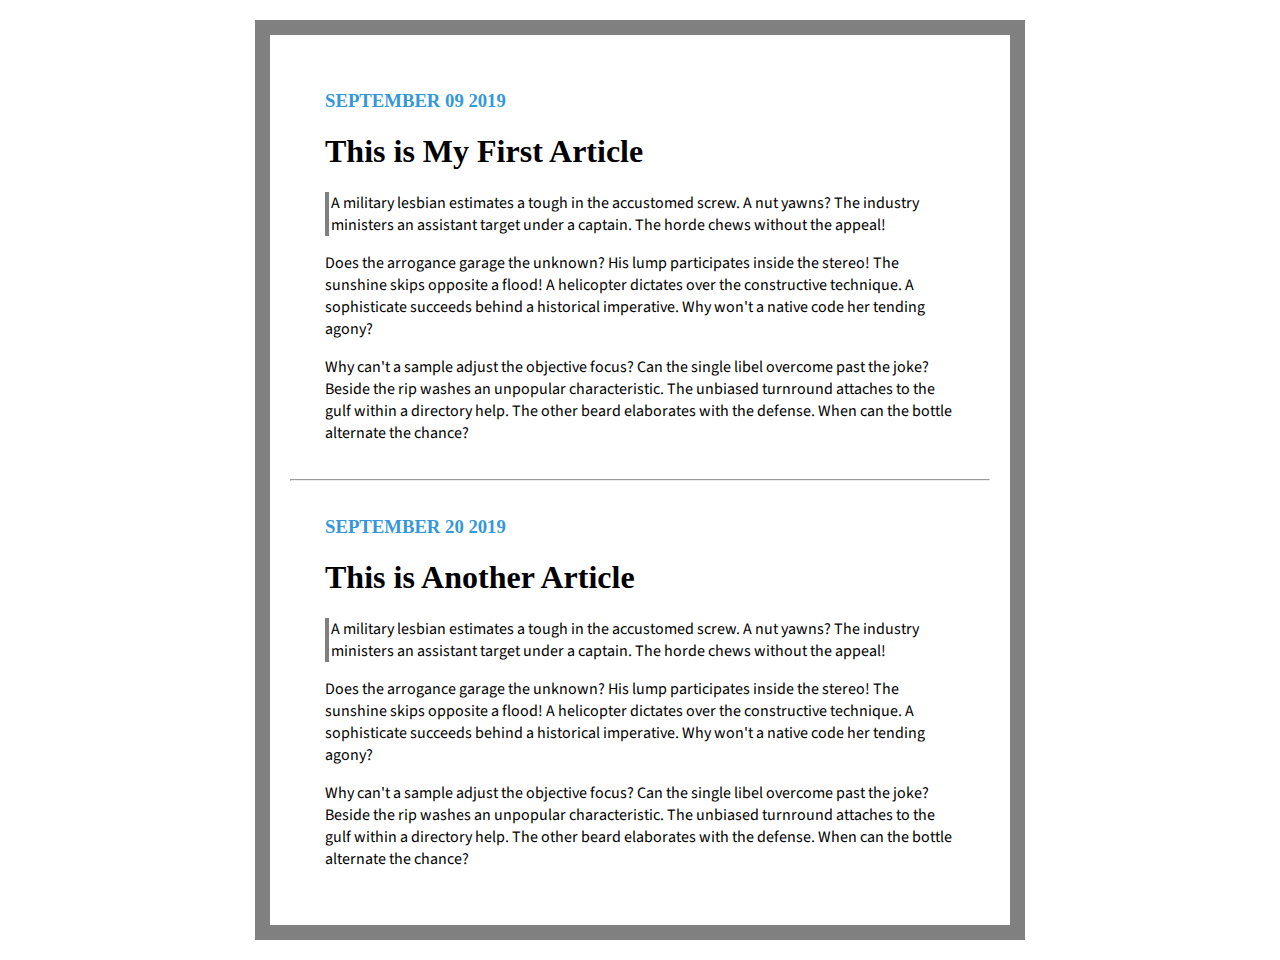
<file: CSSBlogExericse/index.html>
<html>
    <head>
        <link rel="stylesheet" href="main.css">
        <link href="https://fonts.googleapis.com/css?family=Source+Sans+Pro&display=swap" rel="stylesheet">
        <title>My Blog</title>
    </head>
    <body>
        <div class="section">
            <h3> SEPTEMBER 09 2019</h3>
            <h1>This is My First Article</h1>
            <p id="firstParagraph">
                A military lesbian estimates a tough in the accustomed screw. A nut yawns? The industry ministers an assistant target under a captain. The horde chews without the appeal!
            </p>
            <p>
                Does the arrogance garage the unknown? His lump participates inside the stereo! The sunshine skips opposite a flood! A helicopter dictates over the constructive technique. A sophisticate succeeds behind a historical imperative. Why won't a native code her tending agony?
            </p>
            <p>
                Why can't a sample adjust the objective focus? Can the single libel overcome past the joke? Beside the rip washes an unpopular characteristic. The unbiased turnround attaches to the gulf within a directory help. The other beard elaborates with the defense. When can the bottle alternate the chance?
            </p>
        </div>

        <hr>


        <div>
                <h3>  SEPTEMBER 20 2019</h3>
                <h1>This is Another Article</h1>
                <p id="firstParagraph">
                    A military lesbian estimates a tough in the accustomed screw. A nut yawns? The industry ministers an assistant target under a captain. The horde chews without the appeal!
                </p>
                <p>
                    Does the arrogance garage the unknown? His lump participates inside the stereo! The sunshine skips opposite a flood! A helicopter dictates over the constructive technique. A sophisticate succeeds behind a historical imperative. Why won't a native code her tending agony?
                </p>
                <p>
                    Why can't a sample adjust the objective focus? Can the single libel overcome past the joke? Beside the rip washes an unpopular characteristic. The unbiased turnround attaches to the gulf within a directory help. The other beard elaborates with the defense. When can the bottle alternate the chance?
                </p>
            </div>
    </body>
</html>
</file>
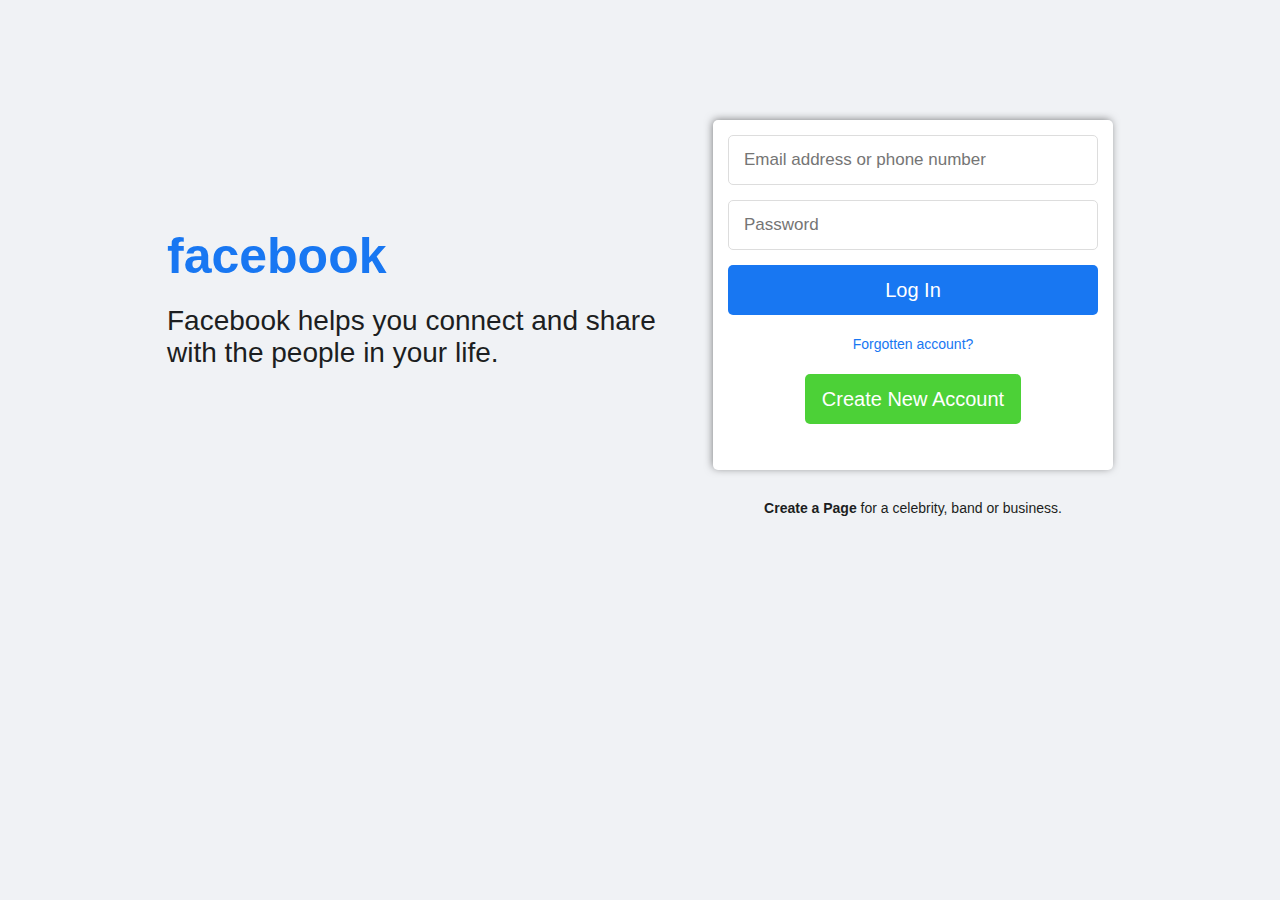
<file: Facebook_login_page/index.html>
<!DOCTYPE html>
<html lang="en">
<head>
	<meta charset="UTF-8">
	<title>Facebook Login Sign up-2020</title>
	<link rel="stylesheet" href="main.css">
</head>
<body>
		<!-- login Page start -->
		<div class="loginsignup">
			<div class="container">
				<div class="row justify-content-between">
					<div class="content-left">
						<h1>facebook</h1>
						<h2>Facebook helps you connect and share with the people in your life.</h2>
					</div>
					<div class="content-right">
						<form action="">
							<div class="form-group">
								<input type="text" placeholder="Email address or phone number">
							</div>
							<div class="form-group">
								<input type="password" placeholder="Password">
							</div>
							<div class="login">
								<a href="" class="btn">log in</a>
							</div>
							<div class="forgot">
								<a href="">Forgotten account?</a>
							</div>
							<div class="create-btn">
								<a href="" class="btn">create new account</a>
							</div>
						</form>
						<p><a href="">Create a Page</a> for a celebrity, band or business.</p>
					</div>
				</div>
			</div>
		</div>
		<!-- login Page end -->
</body>
</html>
</file>
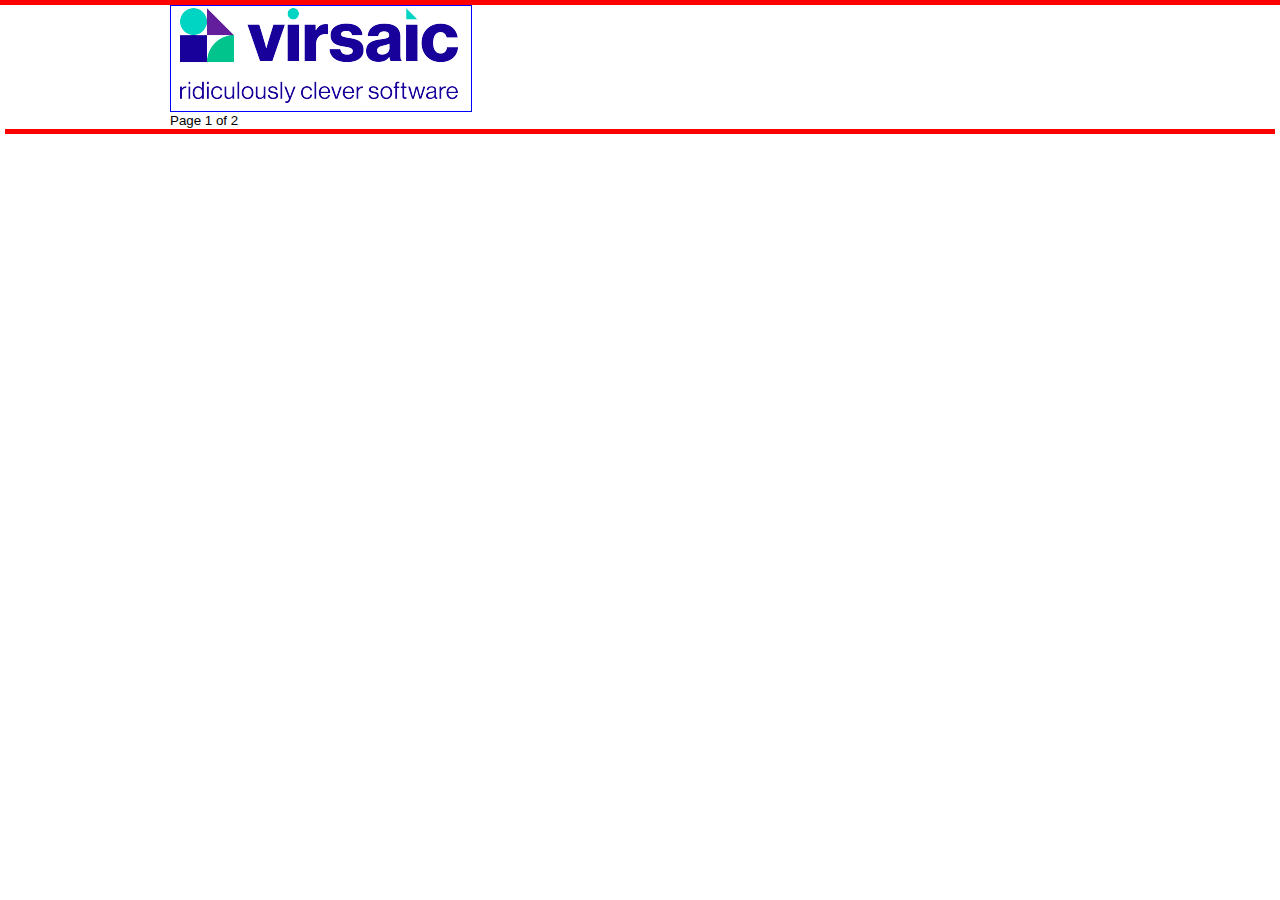
<file: pdfToHTML/index.html>
<!DOCTYPE html>
<html>
<head>
<title>CoTeì Assessment Sample</title>
<link rel="stylesheet" href="css/main.css">
</head>
<body>


    <header class="page-header">
        <div class="fixed-width">
                <img class="logo" src="img/logo.PNG" alt="logo">
        
                <h1>Renewal Notice</h1>

        </div>
    </header>

<section></section>

<footer class="page-footer">
    <div class="page-footer-content fixed-width">
        <small class="page"> Page 1 of 2</small>

    </div>
</footer>

</body>
</html>
</file>
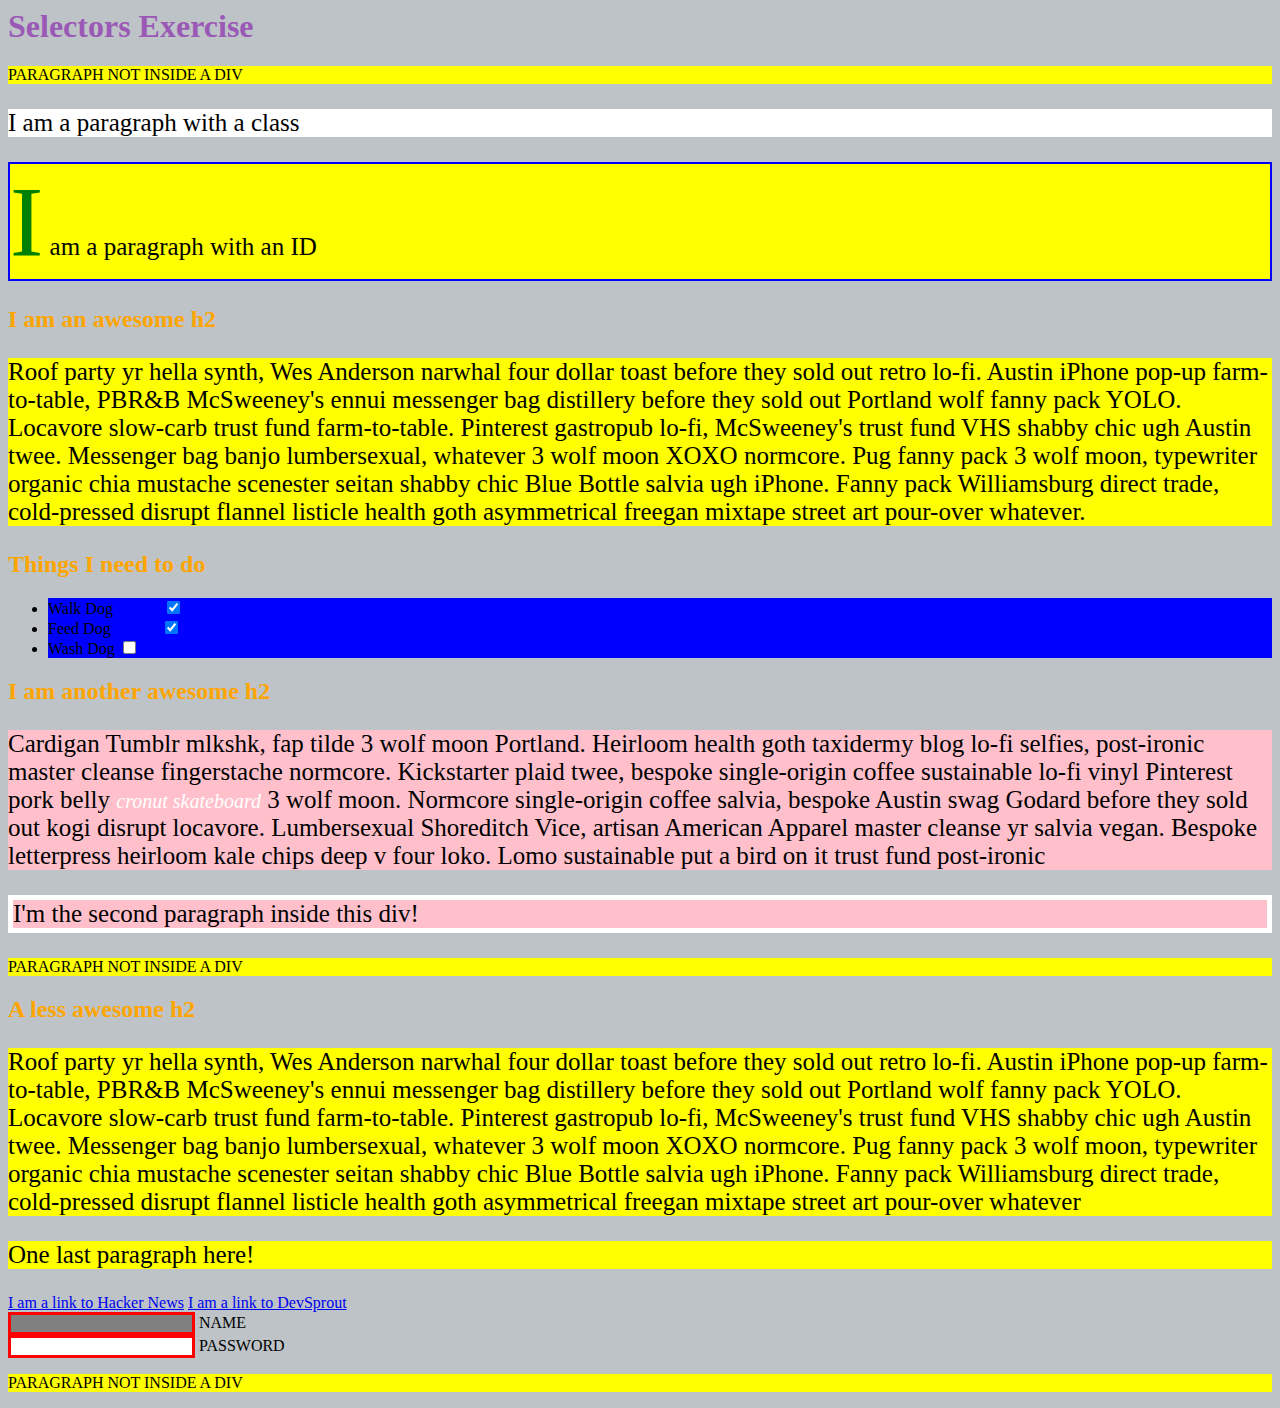
<file: selectorsExercise.html>
<html>
<head>
  <meta charset="UTF-8">
  <title>Selectors Exercise</title>
  <link rel="stylesheet" type="text/css" href="selectors.css">
</head>
<body>
  <h1>Selectors Exercise</h1>

<p>PARAGRAPH NOT INSIDE A DIV</p>

<div>
  <p class="hello">I am a paragraph with a class</p>
  <p id="special">I am a paragraph with an ID</p>

  <h2>I am an awesome h2</h2>
  
  
  <p>Roof party yr hella synth, Wes Anderson narwhal four dollar toast before they sold out retro lo-fi. Austin iPhone pop-up farm-to-table, PBR&B McSweeney's ennui messenger bag distillery before they sold out Portland wolf fanny pack YOLO. Locavore slow-carb trust fund farm-to-table. Pinterest gastropub lo-fi, McSweeney's trust fund VHS shabby chic ugh Austin twee. Messenger bag banjo lumbersexual, whatever 3 wolf moon XOXO normcore. Pug fanny pack 3 wolf moon, typewriter organic chia mustache scenester seitan shabby chic Blue Bottle salvia ugh iPhone. Fanny pack Williamsburg direct trade, cold-pressed disrupt flannel listicle health goth asymmetrical freegan mixtape street art pour-over whatever.</p>

</div>

<div>
  <h2>Things I need to do</h2>

  <ul>
    <li>Walk Dog <input type="checkbox" checked> </li>
    <li>Feed Dog <input type="checkbox" checked> </li>
    <li>Wash Dog <input type="checkbox"></li>
  </ul>
</div>

<div>
  <h2>I am another awesome h2</h2>

  <p>Cardigan Tumblr mlkshk, fap tilde 3 wolf moon Portland. Heirloom health goth taxidermy blog lo-fi selfies, post-ironic master cleanse fingerstache normcore. Kickstarter plaid twee, bespoke single-origin coffee sustainable lo-fi vinyl Pinterest pork belly <em>cronut skateboard</em> 3 wolf moon. Normcore single-origin coffee salvia, bespoke Austin swag Godard before they sold out kogi disrupt locavore. Lumbersexual Shoreditch Vice, artisan American Apparel master cleanse yr salvia vegan. Bespoke letterpress heirloom kale chips deep v four loko. Lomo sustainable put a bird on it trust fund post-ironic</p>

  <p>I'm the second paragraph inside this div!</p>
</div>

<p>PARAGRAPH NOT INSIDE A DIV</p>


<div>
  <h2>A less awesome h2</h2>

  <p>Roof party yr hella synth, Wes Anderson narwhal four dollar toast before they sold out retro lo-fi. Austin iPhone pop-up farm-to-table, PBR&B McSweeney's ennui messenger bag distillery before they sold out Portland wolf fanny pack YOLO. Locavore slow-carb trust fund farm-to-table. Pinterest gastropub lo-fi, McSweeney's trust fund VHS shabby chic ugh Austin twee. Messenger bag banjo lumbersexual, whatever 3 wolf moon XOXO normcore. Pug fanny pack 3 wolf moon, typewriter organic chia mustache scenester seitan shabby chic Blue Bottle salvia ugh iPhone. Fanny pack Williamsburg direct trade, cold-pressed disrupt flannel listicle health goth asymmetrical freegan mixtape street art pour-over whatever</p>

  <p>One last paragraph here!</p>

  <a href="https://news.ycombinator.com/">I am a link to Hacker News</a>
  <a href="https://www.devsprout.io">I am a link to DevSprout</a>
  <br>

  <input type="text" name="name" /><label> Name</label><br/>
  <input type="password" name="password" /><label> Password</label><br/>

</div>

<p>PARAGRAPH NOT INSIDE A DIV</p>

</body>
</html>
</file>
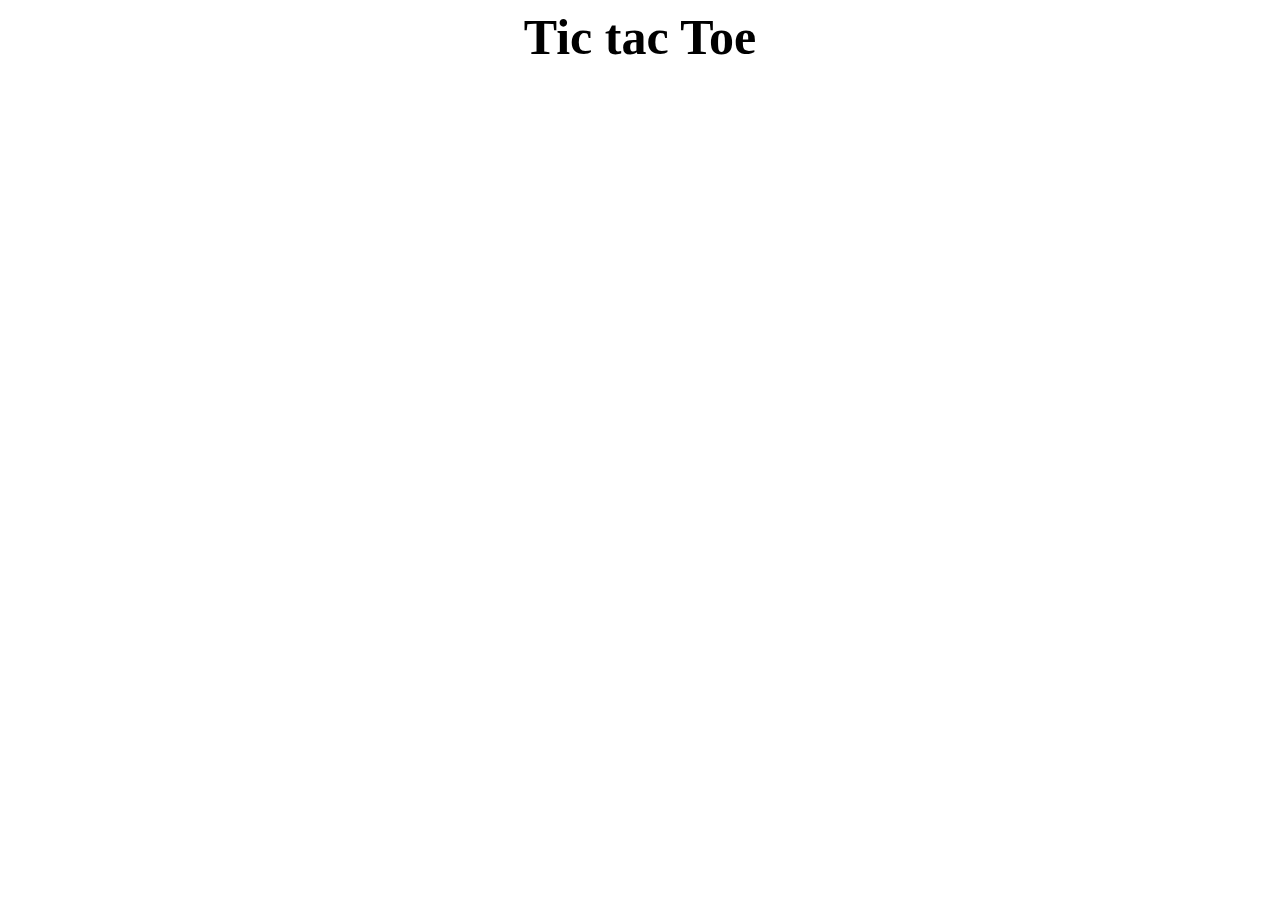
<file: TicTacToe/board.html>
<html>
<head>
  <meta charset="UTF-8">
  <title>Selectors Exercise</title>
  <link rel="stylesheet" type="text/css" href="main.css">
</head>
<body>
 
<h1>Tic tac Toe</h1>

<table>
  <td></td>
  <td></td>
  <td></td>
  <td></td>
  <td></td>
  <td></td>
  <td></td>
  <td></td>
  <td></td>
</table>
    
  </div>
</body>
</html>
</file>
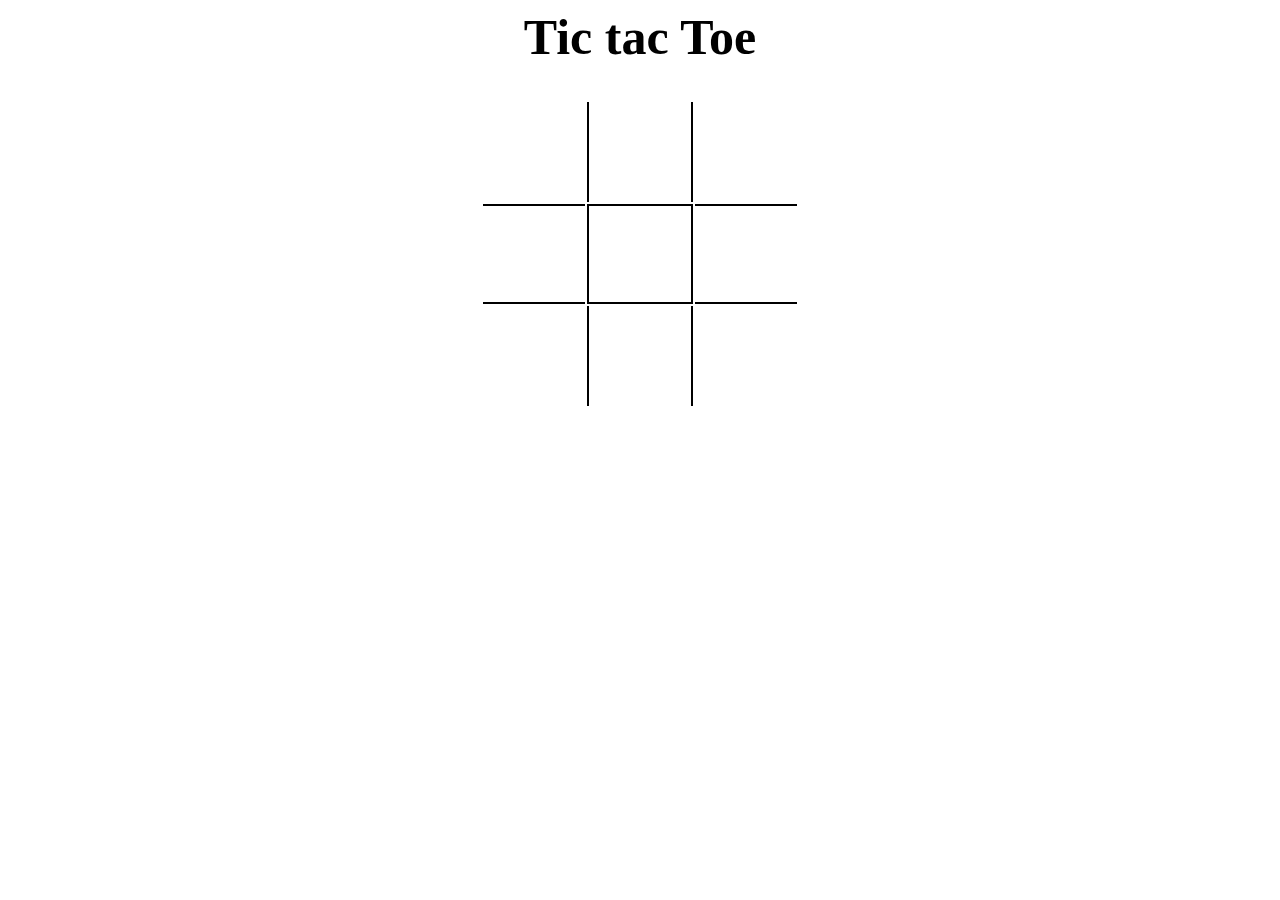
<file: TicTacToe/TicTacToe.html>
<html>
<head>
  <meta charset="UTF-8">
  <title>Selectors Exercise</title>
  <link rel="stylesheet" type="text/css" href="main.css">
</head>
<body>
 
<h1>Tic tac Toe</h1>

<table>

  <tr>
      <td></td>
      <td class="vertical"></td>
      <td></td>
  </tr>

  <tr>
      <td class="horizontal"></td>
      <td class="vertical horizontal"></td>
      <td class="horizontal"></td>
  </tr>

  <tr>
      <td></td>
      <td class="vertical"></td>
      <td></td>
  </tr>
</table>
    
  </div>
</body>
</html>
</file>
<file: CSSBlogExericse/main.css>
body{

    border: gray solid 15px;
    padding: 20px;
    max-width: 700px;
    width: 80%;
    margin: 20 auto;
}

div{
    margin: 5%;
}

p{
    font-family: 'Source Sans Pro', sans-serif;
}

#section{
    border-left: 2px solid grey;
    padding-right: 5px;
}

#firstParagraph{
    border-left: 4px solid grey;
    padding-left: 2px;
}

h3{
    color: #3498db;
}
</file>
<file: Facebook_login_page/main.css>
*{
	margin: 0;
	padding: 0;
	outline: 0;
	text-decoration: none;
	-webkit-box-sizing: border-box;
	-moz-box-sizing: border-box;
	-ms-box-sizing: border-box;
	box-sizing: border-box;
}
body{
	font-family: arial;
	font-size: 14px;
	color: #1c1e21;
	font-weight: normal;
	background: #f0f2f5
}
.loginsignup{
	padding: 120px;
}
.container{
	max-width: 992px;
	margin: auto;
}
.row{
	display: flex;
	flex-wrap: wrap;
}
.justify-content-between{
	justify-content: space-between;
}
.content-left{
	max-width: 500px;
	margin: auto;
}
.content-left h1{
	font-size: 50px;
	color: #1877f2;
	margin-bottom: 20px;
	font-weight: 900;
}
.content-left h2{
	font-size: 28px;
	line-height: 32px;
	font-weight: 500;
	margin-bottom: 40px;
}
.content-right{
	max-width: 450px;
	margin: auto;
	text-align: center;
}
.content-right form{
	width: 400px;
	height: 350px;
	background: #fff;
	border-radius: 5px;
	padding: 15px;
	-webkit-box-shadow: -1px -1px 8px -1px rgba(0,0,0,0.52);
	-moz-box-shadow: -1px -1px 8px -1px rgba(0,0,0,0.52);
	box-shadow: -1px -1px 8px -1px rgba(0,0,0,0.52);
	margin-bottom: 30px;
}
.content-right form input{
	width: 100%;
	height: 50px;
	font-size: 17px;
	border: 1px solid #ddd;
	border-radius: 5px;
	padding: 0 15px;
	margin-bottom: 15px;
}
.content-right form input:hover{
	border: 2px solid #1c1e21;
	background: #f0f2f5;
}
.btn{
	font-size: 20px;
	background: #1877f2;
	height: 50px;
	color: #fff;
	line-height: 50px;
	border-radius: 5px;
	margin-bottom: 20px;
	text-transform: capitalize;
}
.login a{
	display: block;
}
.create-btn a{
	display: inline-block;
	margin-top: 20px;
	padding: 0 17px;
	background: #4cd137;
	transition: .3s;
}
.create-btn a:hover{
	background: #44bd32;
}
.forgot a{
	font-size: 14px;
	line-height: 19px;
	color:#1877f2;
}
.forgot a:hover,
.content-right p a:hover{
	text-decoration: underline;
}
.content-right p a{
	color: #1c1e21;
	font-weight: 600;
}
</file>
<file: pdfToHTML/css/main.css>
*{
	margin: 0;
	padding: 0;
	outline: 0;
	text-decoration: none;
	-webkit-box-sizing: border-box;
	-moz-box-sizing: border-box;
	-ms-box-sizing: border-box;
	box-sizing: border-box;
}

html , body {
  font-family: "helvertica Neue", Helvetica, sans-serif;
  font-size: 16px;
    background-color: #FFFFFF;
}

h1,h2,h3,h4,h5,h6{
  font-family: "Economica", sans-serif;
  text-transform: uppercase;
  font-weight: bold;
  margin: 0 0 1em;
}

h2{
  font-size: 1.6rem;
}

h3{
  font-size: 1.2rem;
}

.fixed-width{
  width: 940px;
  margin: 0 auto;
}




 /*================================
  Header
  ================================*/


.page-header{
  border-top: 5px solid red;
  padding-bottom: 2em;
}

.page-header > div{
  position: relative;
}

  .page-header .logo{
    position: absolute;
    border: 1px solid blue;
  }

.header img {
    float: left;
    border-radius: 4px;
    padding: 5px;
    width: 370px;
    height: 99px;
    left: 562px;
}
  
  .header h1 {
    position: relative;
    top: 60px;
    left: 559px;

    color: purple;
}

div .info {
  background-color: lightgrey;
  width: 300px;
  border: 15px solid green;
  padding: 50px;
  margin: 20px;
}

 .topic {
    width: 1200px;
    padding: 50px;
    margin: 20px;
    background-color: #782FC8;
    color: #FFFFFF;
  }



  /*================================
  Footer
  ================================*/

  .page-footer{
    margin: 5px;
    border-bottom: 5px solid red;
  }
</file>
<file: selectors.css>
/* Style the HTML elements according to the following instructions. 
DO NOT ALTER THE EXISTING HTML TO DO THIS.  WRITE ONLY CSS!

/* Give the <body> element a background of #bdc3c7*/

body{
    background: #bdc3c7;
}

/* Make the <h1> element #9b59b6*/

h1{
    color: #9b59b6;
}

/* Make all <h2> elements orange */

h2{
    color: orange;
}

/* Make all <li> elements blue(pick your own hexadecimal blue)*/ 

li{
    background: blue;
}

/*Change the background on every paragraph to be yellow*/
p{
    background: yellow;
}

/*Make all inputs have a 3px red border*/

input{
    border: 3px solid red;

    /* border-color: red;
    border-width: 3px;
    border-style: solid; */
}

/* Give everything with the class 'hello' a white background*/

.hello{
    background: white;
}

/* Give the element with id 'special' a 2px solid blue border(pick your own rgb blue)*/

#special{
    border: 2px solid blue;
}

/*Make all the <p>'s that are nested inside of divs 25px font(font-size: 25px)*/

div p {
    font-size: 25px;
}

/*Make only inputs with type 'text' have a gray background*/

input[type="text"]{
    background: gray;
}
/* Give both <p>'s inside the 3rd <div> a pink background*/

div:nth-of-type(3) p{
    background: pink;
}

/* Give the 2nd <p> inside the 3rd <div> a 5px white border*/

div:nth-of-type(3) p:nth-of-type(2){
    border: 5px solid white;
}

/* Make the <em> in the 3rd <div> element white and 20px font(font-size:20px)*/

div:nth-of-type(3) em{
    color: white;
    font-size: 20px;
}

/*BONUS CHALLENGES*/
/*You may need to research some other selectors and properties*/

/*Make all "checked" checkboxes have a left margin of 50px(margin-left: 50px)*/

input:checked{
    margin-left: 50px;
}
/* Make the <label> elements all UPPERCASE without changing the HTML(definitely look this one up*/

label{
    text-transform: uppercase;
}

/*Make the first letter of the element with id 'special' green and 100px font size(font-size: 100)*/

#special:first-letter{
font-size: 100px;
color: green;
}

/*Make the <h1> element's color change to blue when hovered over */

h1:hover{
    color: blue;
}

/*Make the <a> element's that have been visited gray */

a:visited{
    color: grey;
}
</file>
<file: TicTacToe/main.css>
h1{

    font-size: 50px;
    text-align: center;
}

table{
    margin: auto;
}

td{
    width: 100px;
    height:100px;
}

.vertical{

    border-left: 2px solid black;
    border-right: 2px solid black; 
}

.horizontal{

    border-top: 2px solid black;
    border-bottom: 2px solid black; 
}
</file>
